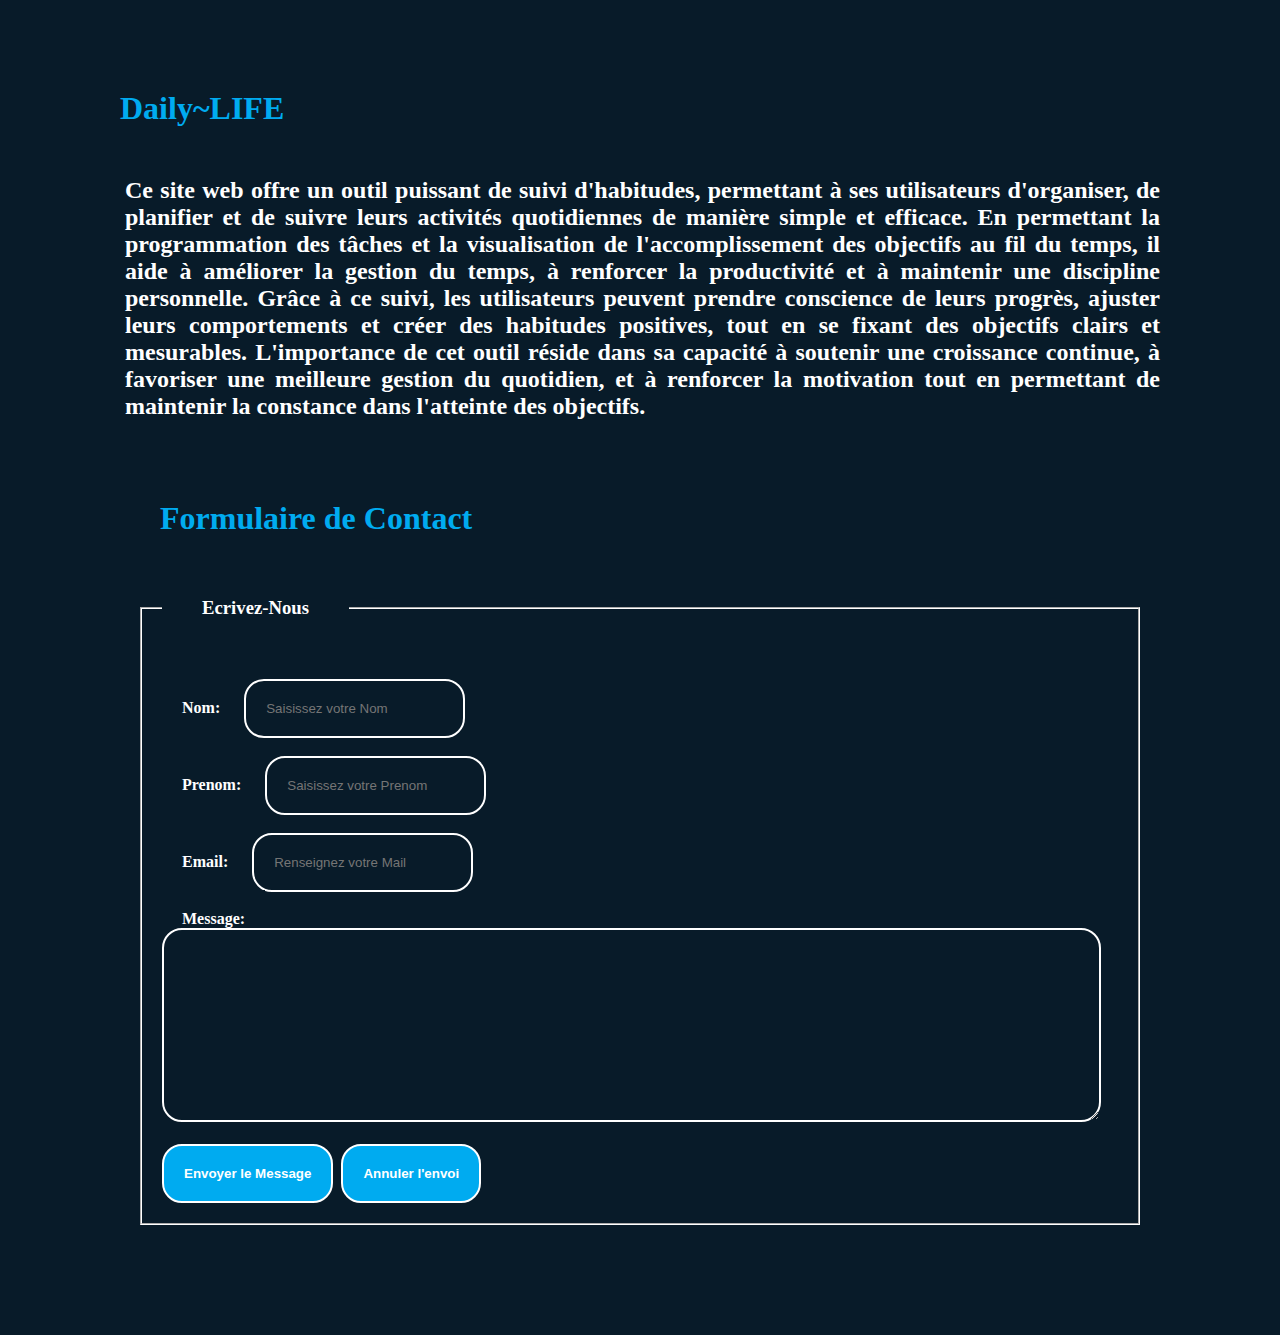
<file: Apropos.html>
<!DOCTYPE html>
<html lang="Fr">
<head>
    <meta charset="UTF-8">
    <meta name="viewport" content="width=device-width, initial-scale=1.0">
    <title>Á Propos</title>
    <link rel="stylesheet" href="Apropos.css">
</head>
<body>
    <div class="contenu">
        <h1>Daily~LIFE</h1>
        <p>
            Ce site web offre un outil puissant de suivi d'habitudes, permettant à ses utilisateurs d'organiser, de planifier et de suivre leurs activités quotidiennes de manière simple et efficace. En permettant la programmation des tâches et la visualisation de l'accomplissement des objectifs au fil du temps, il aide à améliorer la gestion du temps, à renforcer la productivité et à maintenir une discipline personnelle. Grâce à ce suivi, les utilisateurs peuvent prendre conscience de leurs progrès, ajuster leurs comportements et créer des habitudes positives, tout en se fixant des objectifs clairs et mesurables. L'importance de cet outil réside dans sa capacité à soutenir une croissance continue, à favoriser une meilleure gestion du quotidien, et à renforcer la motivation tout en permettant de maintenir la constance dans l'atteinte des objectifs.
        </p>
        <div class="contact">
                <form action="" class="formulaire" method="post">
                    <h1>Formulaire de Contact</h1>
                    <fieldset class="fieldset">
                    <legend><h3>Ecrivez-Nous</h3></legend>
                    <label for="nom">Nom:</label>
                    <input type="text" id="nom" class="input-box" placeholder="Saisissez votre Nom" required ><br><br>
                    <label for="prenom">Prenom:</label>
                    <input type="text" id="prenom" class="input-box" placeholder="Saisissez votre Prenom" required><br><br>
                    <label for="email">Email:</label>
                    <input type="email" id="email" class="input-box" placeholder="Renseignez votre Mail" required><br><br>
                    <label for="message">Message:</label><br>
                    <textarea name="message" id="message" cols="110" rows="10"></textarea><br><br>
                    <button type="submit" class="btn_btn" onclick="alert('Votre message a ete envoye avec succes !')"> Envoyer le Message</button>&nbsp;
                    <button type="reset" class="btn_btn">Annuler l'envoi</button>
                </form>
            </fieldset>
        </div>
    </div>
</body>
</html>
</file>
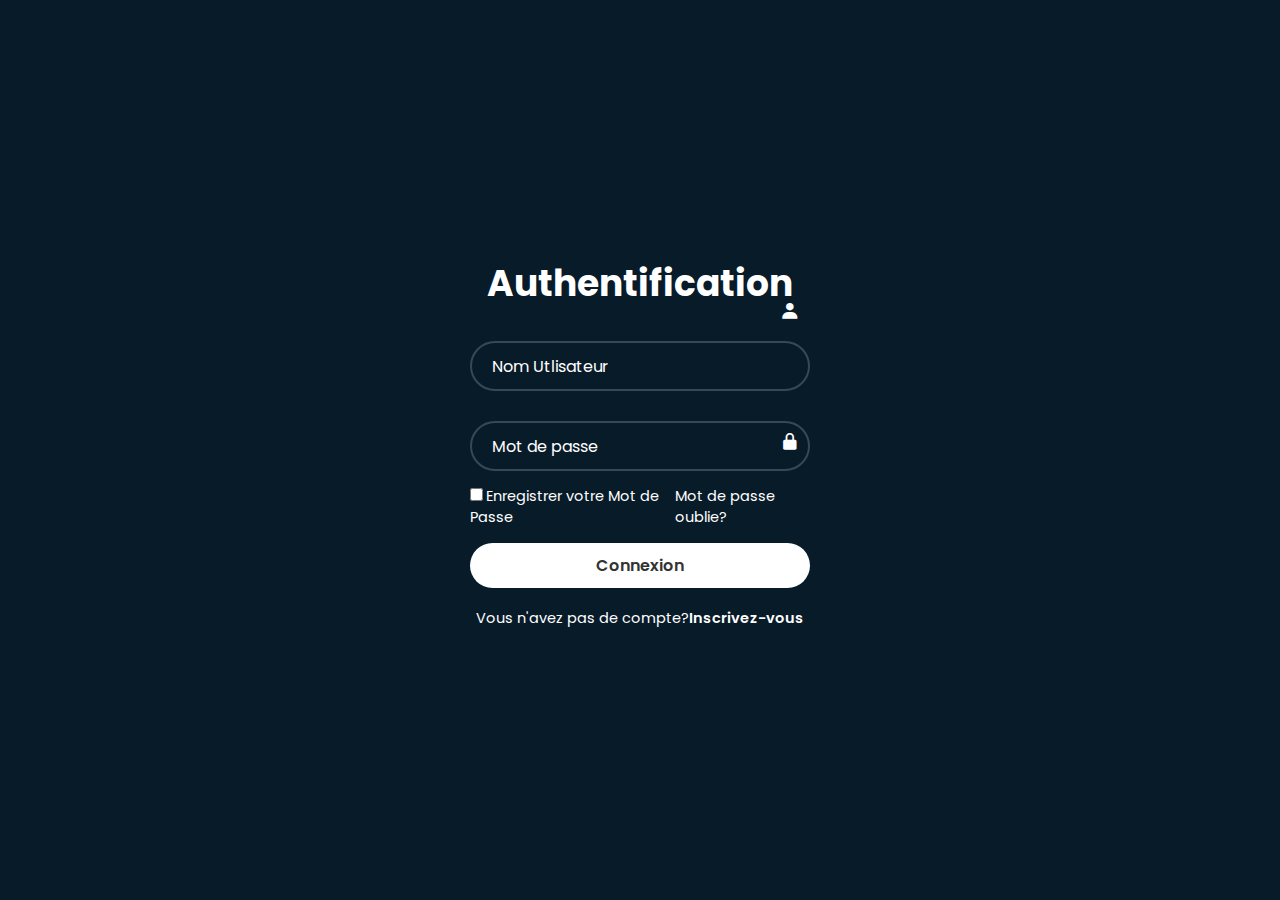
<file: Authentification.html>
<!DOCTYPE html>
<html lang="Fr">
<head>
    <meta charset="UTF-8">
    <meta name="viewport" content="width=device-width, initial-scale=1.0">
    <title>Page d'Authentification</title>
</head>
<link rel="stylesheet" href="Authentification.css">
<link href='https://unpkg.com/boxicons@2.1.4/css/boxicons.min.css' rel='stylesheet'>
<body>
  
    <div class="wrapper">
        <form action="">
            <h1>Authentification</h1>
            <div class="input-box">
                <input type="text" placeholder="Nom Utlisateur" required>
                <i class='bx bxs-user'></i>
            </div>

            <div class="input-box">
                <input type="password" placeholder="Mot de passe" required>
                <i1 class='bx bxs-lock-alt'></i1>
            </div>

            <div class="remember-forgot">
                <label><input type="checkbox" onclick="alert('Voulez-vous enregistrer votre mot de passe')">Enregistrer votre Mot de Passe</label>
            <a href="#">Mot de passe oublie?</a>
            </div>

            <a href="PagePrincipale.html"><button type="submit"class="btn" onclick="location.href='PagePrincipale.html'" >Connexion</button></a> 

            <div class="register-link">
            <p>Vous n'avez pas de compte?<a href="Enregistrement.html">Inscrivez-vous</a></p>
            </div>
        </form>

    </div>

</body>
</html>
</file>
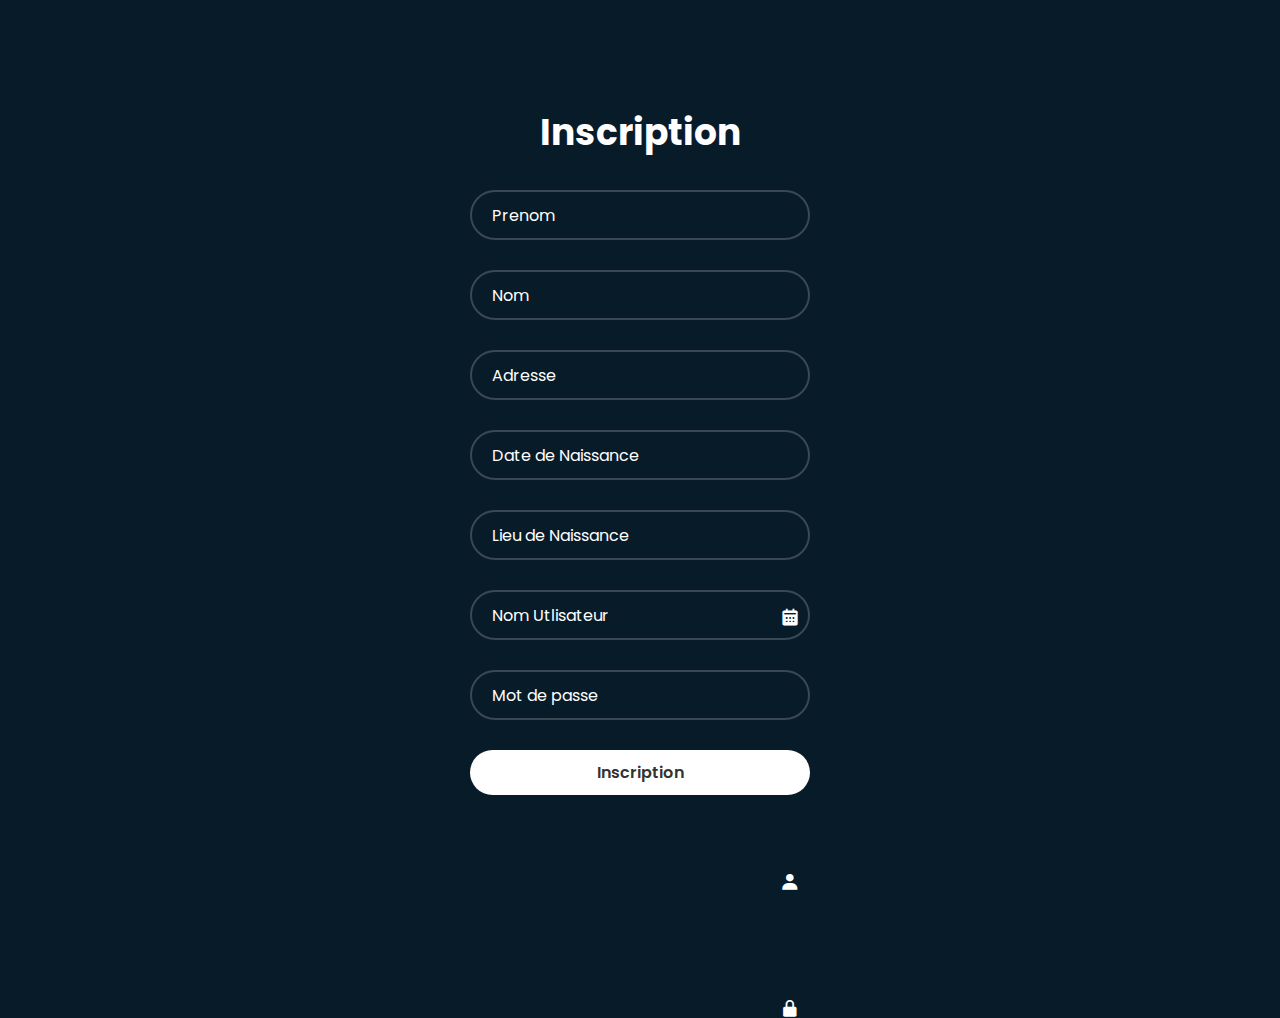
<file: Enregistrement.html>
<!DOCTYPE html>
<html lang="Fr">
<head>
    <meta charset="UTF-8">
    <meta name="viewport" content="width=device-width, initial-scale=1.0">
    <title>Page d'Inscription</title>
    
</head>
<link rel="stylesheet" href="Enregistrement.css">
<link href='https://unpkg.com/boxicons@2.1.4/css/boxicons.min.css' rel='stylesheet'>
<body>
  
    <div class="wrapper">
        <form id="registrationForm">
            <h1>Inscription</h1>
            <div class="input-box">
            <input type="text" placeholder="Prenom" id="prenom" required>
            </div>

            <div class="input-box">
                <input type="text" placeholder="Nom" id="nom" required>
            </div>

            <div class="input-box">
                <input type="text" placeholder="Adresse" required>
            </div>

            <div class="input-box">
            <input type="datetime" placeholder="Date de Naissance" id="datenaiss" required>
            <i3 class='bx bxs-calendar'></i3>
            </div>

            <div class="input-box">
                <input type="text" placeholder="Lieu de Naissance" required>
            </div>
            <div class="input-box">
                <input type="text" placeholder="Nom Utlisateur" required>
                <i class='bx bxs-user'></i>
            </div>

            <div class="input-box">
                <input type="password" placeholder="Mot de passe" id="password" required>
                <i1 class='bx bxs-lock-alt'></i1>
                
            </div>

                       <a href="Authentification.html"><button type="submit" class="btn" onclick="location.href='Authentification.html'">Inscription</button></a>       
        </form>
        <p id="message"></p>
    </div>

    <script>
              
              document.getElementById("registrationForm").addEventListener("submit", function(event) {
                event.preventDefault(); // Empêche l'envoi du formulaire pour la validation

        const password = document.getElementById("password").value;
        const messageElement = document.getElementById("message");
        var nom=document.getElementById("nom").value;
        var prenom=document.getElementById("prenom").value;
        // Vérification des critères
        const hasUpperCase = /[A-Z]/.test(password); // Au moins une majuscule
        const hasSpecialChar = /[!@#$%^&*(),.?":{}|<>]/.test(password); // Caractères spéciaux
        const hasNumber = /\d/.test(password); // Au moins un chiffre
        const isLongEnough = password.length >= 8; // Longueur minimale de 8 caractères

        // Vérification si tous les critères sont remplis
        if (hasUpperCase && hasSpecialChar && hasNumber && isLongEnough) {
          messageElement.textContent = "Mot de passe valide.";
          messageElement.style.color = "green"; // Affiche le message en vert
        } else {
          messageElement.textContent = "Le mot de passe doit contenir :\n" +
            "- Une majuscule\n" +
            "- Un caractère spécial\n" +
            "- Un chiffre\n" +
            "- Au moins 8 caractères";
          messageElement.style.color = "red"; // Affiche le message en rouge
        }
      
          //Verifier si le champ"nom" contient uniquement des lettres
          var rejexNom=/^[a-zA-Z]+$/;
           if (!rejexNom.test(nom)) {
            alert("Le champ nom doit contenir uniquement des lettres");
            return false;//Empeche la soumission du formulaire.
           }
             //Verifier si le champ"prenom" contient uniquement des lettres
             var rejexPrenom=/^[a-zA-Z]+$/;
           if (!rejexNom.test(prenom)) {
            alert("Le champ prenom doit contenir uniquement des lettres");
            return false;//Empeche la soumission du formulaire.
           }
        
       
      });
    
        </script>
</body>
</html>
</file>
<file: Apropos.css>
*{
    margin: 0;
    padding: 20px;
    box-sizing: border-box;
    background-color:#081b29;
  
}

body{
    background-color:#081b29;
}

.contenu{
    width: 1200px;
    background-color:#081b29;
    color: white;
    padding: 30px 60px;
}

.contenu h1{
    color: #00abf0;
    font-weight: bold ;
}

.contenu p{
    text-align: justify;
    color: white;
    font-weight: 900;
    padding-left: 25px;
    padding-top: 30px;
    font-size: x-large;

}
.contact .fieldset{
    right: 250px;
    top: 0;
    border-color:white;
}
.contenu .formulaire{
    top: 0;
    right:0px;
    font-weight: bold;
   
  
}
.contenu .input-box{
    border: 2px solid white;
     color: white;
   border-radius: 20px;
   
}

.input-box input{
    width: 100%;
    height: 100%;
    background-color: transparent;
    outline: none;
    border: 2px solid rgba(255, 255, 255, .2);
    border-radius: 40px;
    font-size: 16px;
    color: white;
    padding: 20px 45px 20px 20px;
    cursor: pointer;
}

textarea{
    color: white;
    border-radius: 20px;
    border: 2px solid white;
}

.btn_btn{
    border-radius: 20px;
    border: 2px solid white;
    color: white;
    justify-content: space-between;
    align-items: center;
    display: inline-flex;
    cursor: pointer;
    background-color: #00abf0;
    font-weight: bold;
}
</file>
<file: Authentification.css>
@import url("https://fonts.googleapis.com/css2?family=Poppins:wght@300;400;500;600;700;800;900&display=swap");

*{
    margin: 0;
    padding: 0;
    box-sizing: border-box;
    font-family: "Poppins", sans-serif;
}

body{
    display: flex;
    justify-content: center;
    align-items: center;
    min-height: 100vh;
    background-image: url("C:\Users\HP\Documents\L1 NIIT 2024\Projet html\images\bground.jpg") no-repeat;
    background-color: #081b29;
}

.wrapper{
    width: 420px;
    background-color:transparent;
    color: white;
    border-radius: 10px;
    padding: 30px 40px;
}

.wrapper h1{
    font-size: 36px;
    text-align: center;
}

.wrapper .input-box{
    width: 100%;
    height: 50px;
     margin: 30px 0;
}

.input-box input{
    width: 100%;
    height: 100%;
    background-color: transparent;
    border: none;
    outline: none;
    border: 2px solid rgba(255, 255, 255, .2);
    border-radius: 40px;
    font-size: 16px;
    color: white;
    padding: 20px 45px 20px 20px;
}

.input-box input::placeholder{
    color: white;
}

.input-box i{
    position: absolute;
    right: 480px;
    top:34.5%;
    transform: translateY(-50%);
    font-size: 20px;
}

.input-box i1{
    position: absolute;
    right: 480px;
    top:49%;
    transform: translateY(-50%);
    font-size: 20px;
}

.wrapper .remember-forgot{
    display: flex;
    justify-content: space-between;
    font-size: 14.5px;
    margin: -15px 0 15px;
}

.remember-forgot label input {
    accent-color: white;
    margin-right: 3px;
}

.remember-forgot a{
    color: white;
    text-decoration: none;
}

.remember-forgot a:hover{
    text-decoration: underline;
}

.wrapper .btn{
    width: 100%;
    height: 45px;
    background: white;
    border: none;
    outline: none;
    border-radius: 40px;
    box-shadow: 0 0 10px rgba(0, 0, 0, .0);
    cursor: pointer;
    font-size: 16px;
    color: #333;
    font-weight: 600;
}

.wrapper .register-link{
    font-size: 14.5px;
    text-align: center;
    margin: 20px 0 15px;
}

.register-link p a{
    color: white;
    text-decoration: none;
    font-weight: 600;
}

.register-link p a:hover{
    text-decoration: underline;
}
</file>
<file: Enregistrement.css>
@import url("https://fonts.googleapis.com/css2?family=Poppins:wght@300;400;500;600;700;800;900&display=swap");

*{
    margin: 0;
    padding: 0;
    box-sizing: border-box;
    font-family: "Poppins", sans-serif;
}

body{
    display: flex;
    justify-content: center;
    align-items: center;
    min-height: 100vh;
    background-image: url("imqges.jpeg") no-repeat;
    background-color:#081b29;
    background-position: center;
}

.wrapper{
    width: 420px;
    background-color:transparent;
    color: white;
    border-radius: 10px;
    padding: 30px 40px;
}

.wrapper h1{
    font-size: 36px;
    text-align: center;
    color: white;
}

.wrapper .input-box{
    width: 100%;
    height: 50px;
     margin: 30px 0;
}

.input-box input{
    width: 100%;
    height: 100%;
    background-color: transparent;
    border: none;
    outline: none;
    border: 2px solid rgba(255, 255, 255, .2);
    border-radius: 40px;
    font-size: 16px;
    color: white;
    padding: 20px 45px 20px 20px;
}

.input-box input::placeholder{
    color: white;
}

.input-box i{
    position: absolute;
    right: 480px;
    top:98%;
    transform: translateY(-50%);
    font-size: 20px;
    color:white;
}

.input-box i1{
    position: absolute;
    right: 480px;
    top:112%;
    transform: translateY(-50%);
    font-size: 20px;
    color: white;
}

.input-box i3{
    position: absolute;
    right: 480px;
    top:68.5%;
    transform: translateY(-50%);
    font-size: 20px;
    color: white;
}
.wrapper .remember-forgot{
    display: flex;
    justify-content: space-between;
    font-size: 14.5px;
    margin: -15px 0 15px;
}
.wrapper .btn{
    width: 100%;
    height: 45px;
    background: white;
    border: none;
    outline: none;
    border-radius: 40px;
    box-shadow: 0 0 10px rgba(0, 0, 0, .0);
    cursor: pointer;
    font-size: 16px;
    color: #333;
    font-weight: 600;
}
</file>
